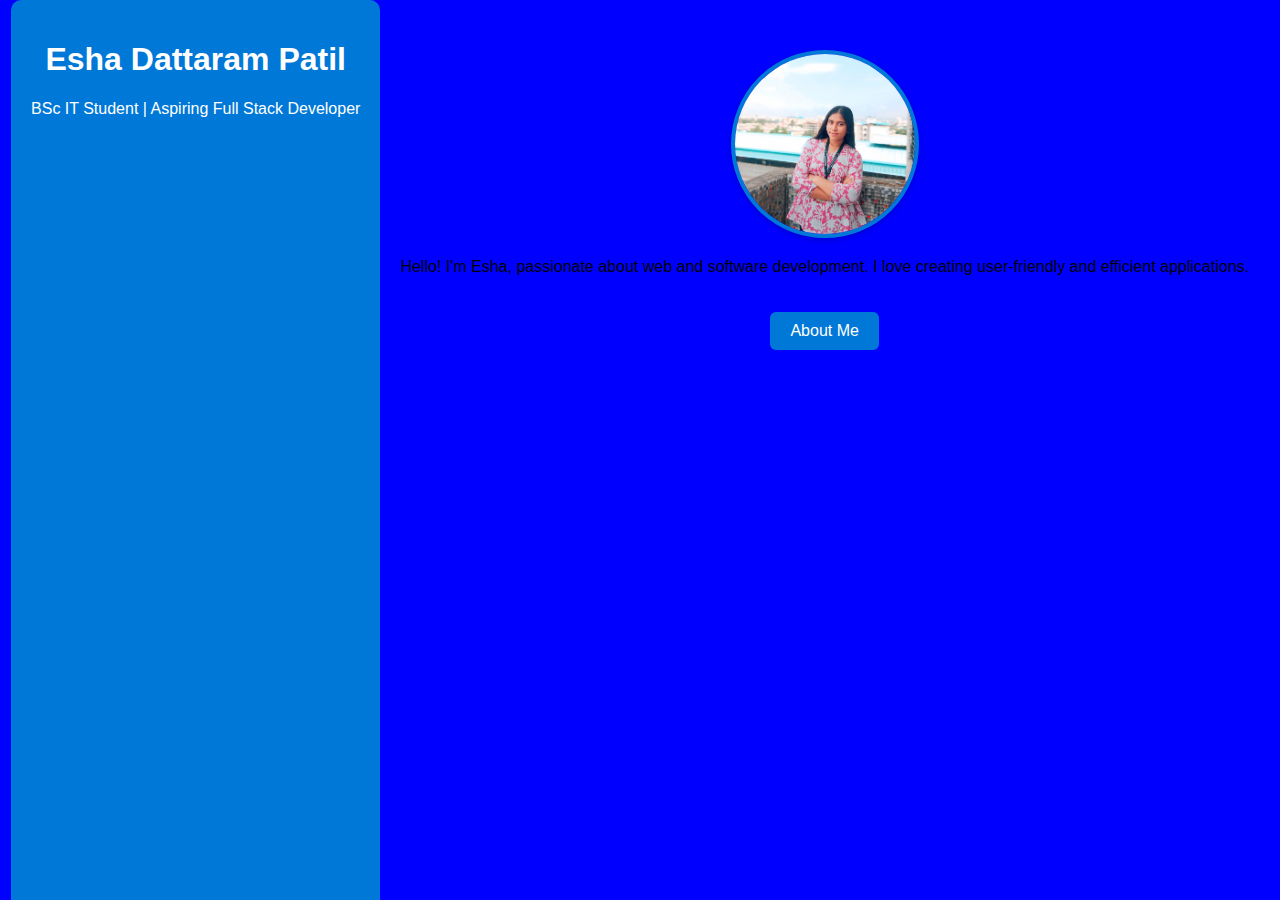
<file: index.html>
<!DOCTYPE html>
<html lang="en">
<head>
  <meta charset="UTF-8">
  <title>Esha Patil - Portfolio</title>
  <link rel="stylesheet" href="web1.css">
</head>
<body>
  <header>
    <h1>Esha Dattaram Patil</h1>
    <p>BSc IT Student | Aspiring Full Stack Developer</p>
  </header>

  <div class="profile">
    <img src="Capture.PNG" alt="Esha's Photo" class="profile-pic">
    <p>Hello! I'm Esha, passionate about web and software development. I love creating user-friendly and efficient applications.</p>
    <a href="web.html" class="btn">About Me</a>
  </div>
</body>
</html>
</file>
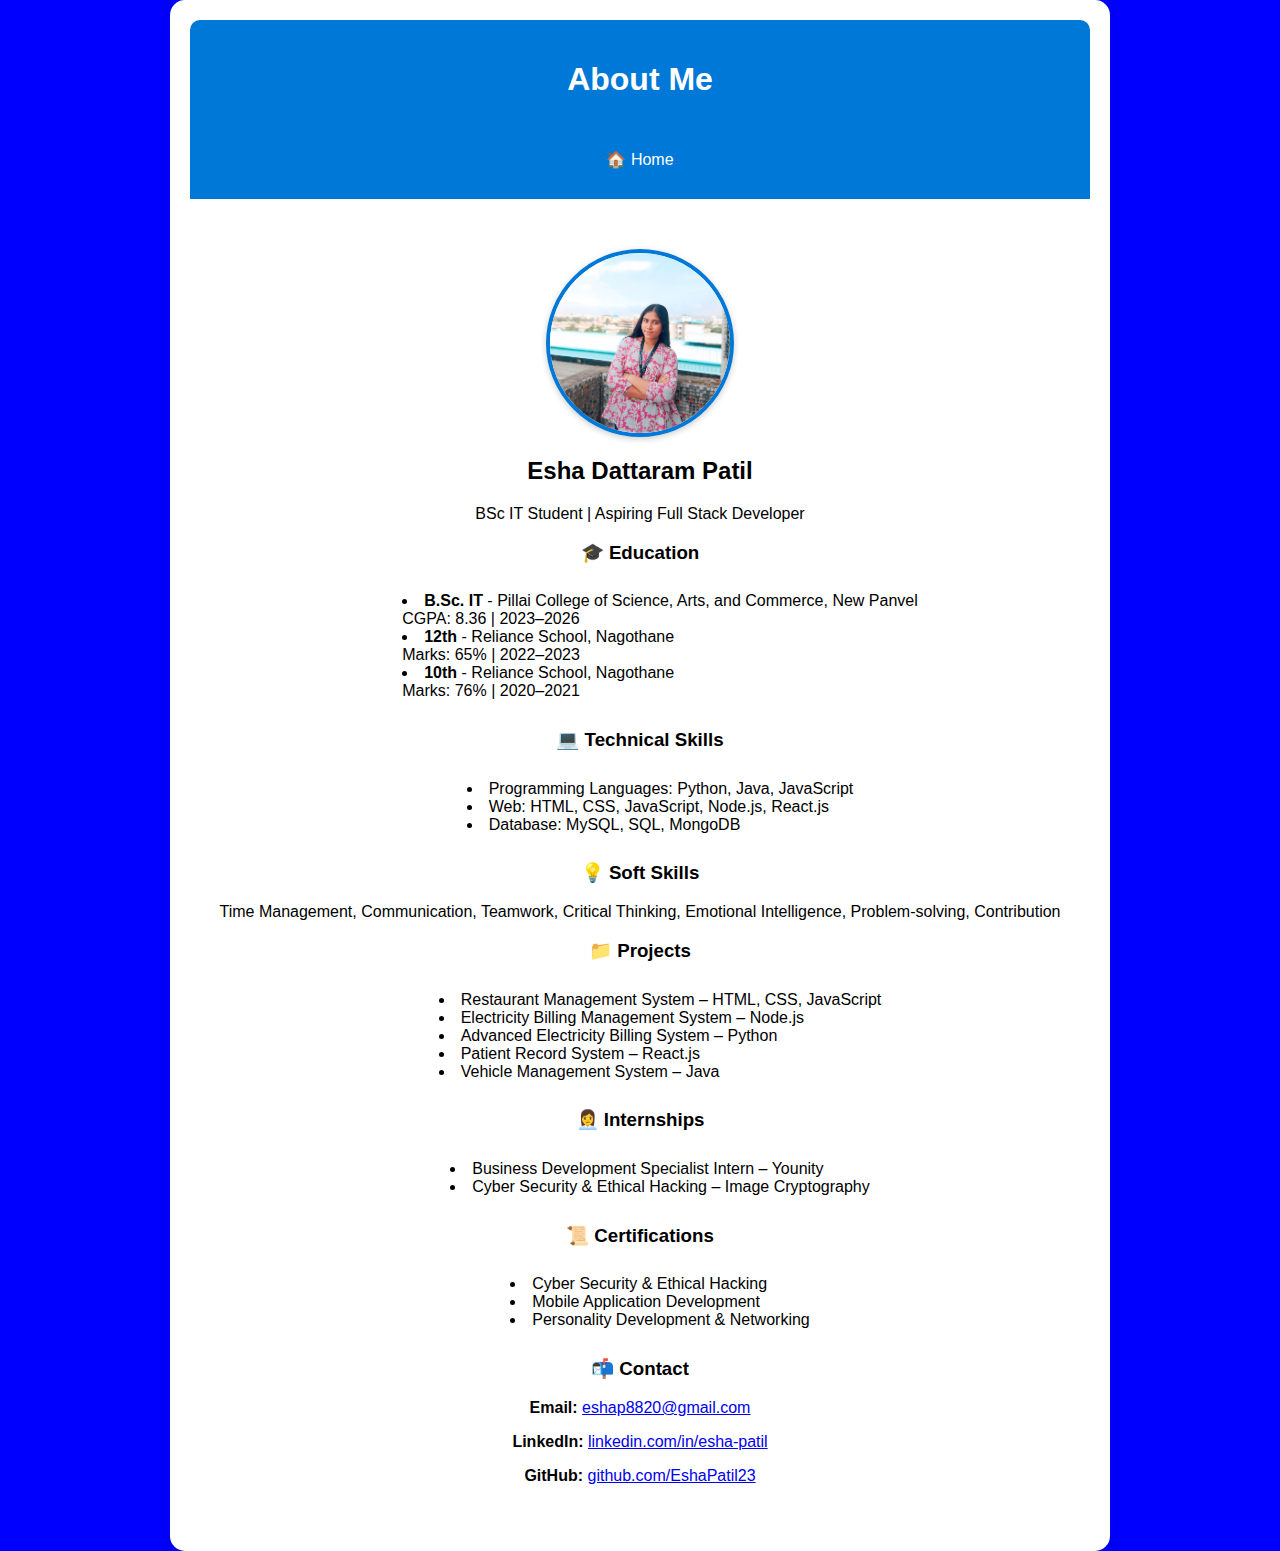
<file: web.html>
<!DOCTYPE html>
<html lang="en">
<head>
  <meta charset="UTF-8" />
  <title>About Me - Esha Patil</title>
  <link rel="stylesheet" href="web.css" />
  <script src="web.js" defer></script>
</head>
<body>
  <div class="container">
    <header>
      <h1>About Me</h1>
      <a href="index.html" class="btn">🏠 Home</a>
    </header>

    <main class="about-content">
      <img src="Capture.PNG" alt="Esha's Photo" class="about-pic" />

      <h2>Esha Dattaram Patil</h2>
      <p class="subtitle">BSc IT Student | Aspiring Full Stack Developer</p>

      <section>
        <h3>🎓 Education</h3>
        <ul>
          <li><strong>B.Sc. IT</strong> - Pillai College of Science, Arts, and Commerce, New Panvel<br>CGPA: 8.36 | 2023–2026</li>
          <li><strong>12th</strong> - Reliance School, Nagothane<br>Marks: 65% | 2022–2023</li>
          <li><strong>10th</strong> - Reliance School, Nagothane<br>Marks: 76% | 2020–2021</li>
        </ul>
      </section>

      <section>
        <h3>💻 Technical Skills</h3>
        <ul>
          <li>Programming Languages: Python, Java, JavaScript</li>
          <li>Web: HTML, CSS, JavaScript, Node.js, React.js</li>
          <li>Database: MySQL, SQL, MongoDB</li>
        </ul>
      </section>

      <section>
        <h3>💡 Soft Skills</h3>
        <p>Time Management, Communication, Teamwork, Critical Thinking, Emotional Intelligence, Problem-solving, Contribution</p>
      </section>

      <section>
        <h3>📁 Projects</h3>
        <ul>
          <li>Restaurant Management System – HTML, CSS, JavaScript</li>
          <li>Electricity Billing Management System – Node.js</li>
          <li>Advanced Electricity Billing System – Python</li>
          <li>Patient Record System – React.js</li>
          <li>Vehicle Management System – Java</li>
        </ul>
      </section>

      <section>
        <h3>👩‍💼 Internships</h3>
        <ul>
          <li>Business Development Specialist Intern – Younity</li>
          <li>Cyber Security & Ethical Hacking – Image Cryptography</li>
        </ul>
      </section>

      <section>
        <h3>📜 Certifications</h3>
        <ul>
          <li>Cyber Security & Ethical Hacking</li>
          <li>Mobile Application Development</li>
          <li>Personality Development & Networking</li>
        </ul>
      </section>

      <section class="contact">
        <h3>📬 Contact</h3>
        <p><strong>Email:</strong> <a href="mailto:eshap8820@gmail.com">eshap8820@gmail.com</a></p>
        <p><strong>LinkedIn:</strong> <a href="https://www.linkedin.com/in/esha-patil-76aa83295" target="_blank">linkedin.com/in/esha-patil</a></p>
        <p><strong>GitHub:</strong> <a href="https://github.com/EshaPatil23" target="_blank">github.com/EshaPatil23</a></p>
      </section>
    </main>
  </div>
</body>
</html>
</file>
<file: web1.css>
/* Overall body background */
body {
  margin: 0;
  padding: 0;
  background: blue; /* light blue */
  font-family: 'Segoe UI', sans-serif;
  display: flex;
  justify-content: center;
  align-items: right;
  min-height: 100vh;
}

/* Container to center everything */
.container {
  width: 100%;
  max-width: 900px;
  padding: 20px;
  background-color: #ffffff;
  border-radius: 15px;
  box-shadow: 0 5px 20px rgba(0, 0, 0, 0.1);
}

/* Header */
header {
  background-color: #0078D7;
  color: white;
  padding: 20px;
  border-radius: 10px 10px 0 0;
  text-align: center;
}

/* Image styling */
.profile-pic, .about-pic {
  width: 180px;
  height: 180px;
  object-fit: cover;
  border-radius: 50%;
  border: 4px solid #0078D7;
  box-shadow: 0 2px 6px rgba(0, 0, 0, 0.2);
  margin: 20px auto;
  display: block;
}

/* Section styling */
.profile, .about-content {
  text-align: center;
  padding: 30px 20px;
}

/* Button */
.btn {
  display: inline-block;
  margin-top: 20px;
  padding: 10px 20px;
  background-color: #0078D7;
  color: white;
  text-decoration: none;
  border-radius: 6px;
  transition: background-color 0.3s ease;
}

.btn:hover {
  background-color: #005fa3;
}

/* Lists */
ul {
  list-style-position: inside;
  text-align: left;
  margin: 10px auto;
  display: inline-block;
}
</file>
<file: web.css>
/* Overall body background */
body {
  margin: 0;
  padding: 0;
  background: blue; /* light blue */
  font-family: 'Segoe UI', sans-serif;
  display: flex;
  justify-content: center;
  align-items: right;
  min-height: 100vh;
}

/* Container to center everything */
.container {
  width: 100%;
  max-width: 900px;
  padding: 20px;
  background-color: #ffffff;
  border-radius: 15px;
  box-shadow: 0 5px 20px rgba(0, 0, 0, 0.1);
}

/* Header */
header {
  background-color: #0078D7;
  color: white;
  padding: 20px;
  border-radius: 10px 10px 0 0;
  text-align: center;
}

/* Image styling */
.profile-pic, .about-pic {
  width: 180px;
  height: 180px;
  object-fit: cover;
  border-radius: 50%;
  border: 4px solid #0078D7;
  box-shadow: 0 2px 6px rgba(0, 0, 0, 0.2);
  margin: 20px auto;
  display: block;
}

/* Section styling */
.profile, .about-content {
  text-align: center;
  padding: 30px 20px;
}

/* Button */
.btn {
  display: inline-block;
  margin-top: 20px;
  padding: 10px 20px;
  background-color: #0078D7;
  color: white;
  text-decoration: none;
  border-radius: 6px;
  transition: background-color 0.3s ease;
}

.btn:hover {
  background-color: #005fa3;
}

/* Lists */
ul {
  list-style-position: inside;
  text-align: left;
  margin: 10px auto;
  display: inline-block;
}
</file>
